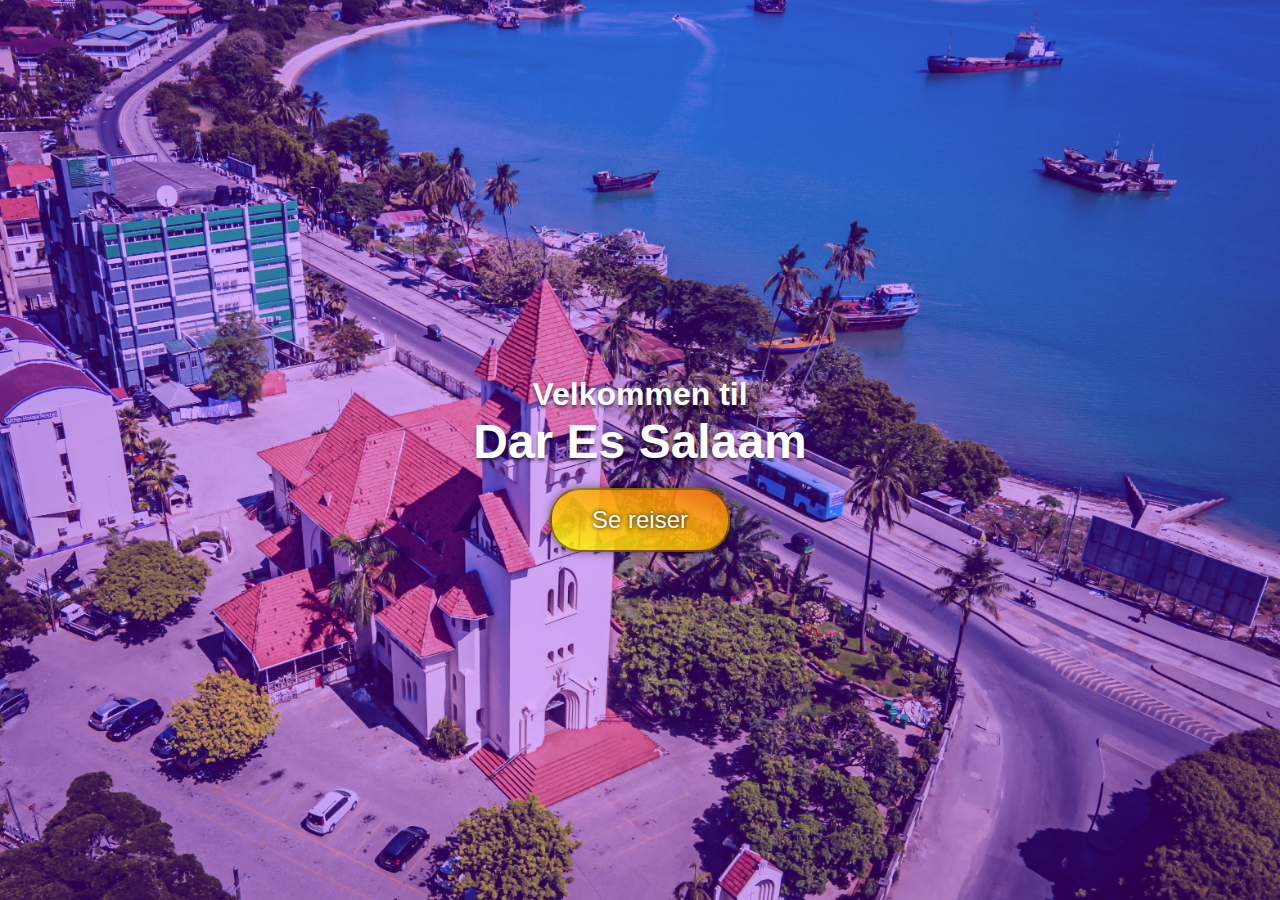
<file: daressalaam/index.html>
<!DOCTYPE html>
<html lang="en">
<head>
    <meta charset="UTF-8">
    <meta name="viewport" content="width=device-width, initial-scale=1.0">
    <title>Dar Es Salaam</title>
    <link rel="stylesheet" href="styles.css">
</head>
<body>

<div class="bg">
    <div class="content">
        <div class="title">
            <h1><font size="6">Velkommen til </font>
                <br><font size="7">Dar Es Salaam</font></h1>
        </div>

            <div class="travelbutton">
                <button>Se reiser</button>
            </div>
            
    </div>
</div>
    
</body>
</html>
</file>
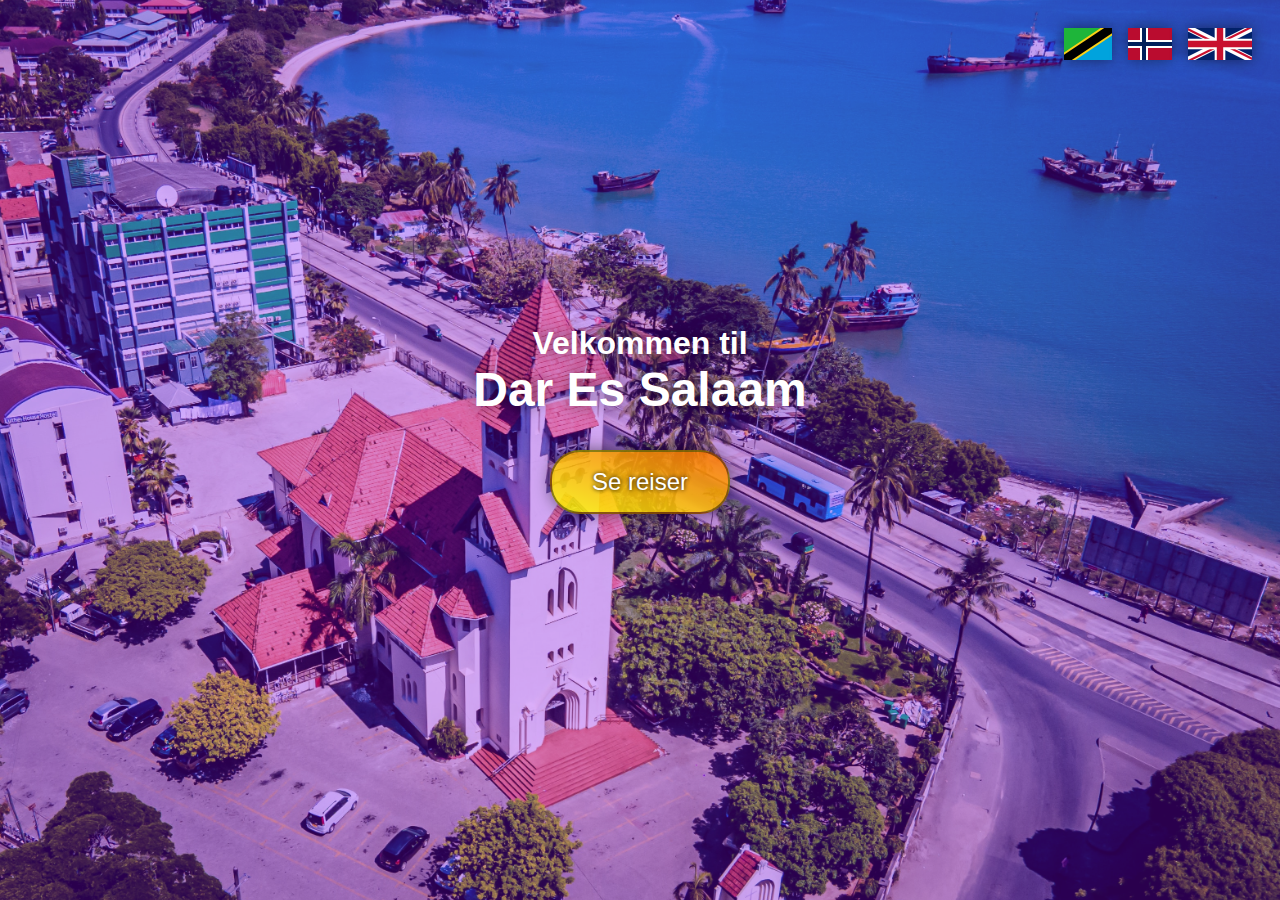
<file: daressalaam_take2/index.html>
<!DOCTYPE html>
<html lang="en">
<head>
    <meta charset="UTF-8">
    <meta name="viewport" content="width=device-width, initial-scale=1.0">
    <title>Dar Es Salaam Take 2</title>
    <link rel="stylesheet" href="styles.css">
</head>
<body>

    <div class="languageicons"></div>

    <div class="grid">

        <div class="flagsseg">

            <div class="flag">
                <img src="svg_flags/tz.svg" alt="">
            </div>

            <div class="flag">
                <img src="svg_flags/no.svg" alt="">
            </div>

            <div class="flag">
                <img src="svg_flags/gb.svg" alt="">
            </div>

        </div>

        <div class="heroseg">
            <h1><font size="6">Velkommen til </font>
            <br><font size="8">Dar Es Salaam</font></h1>
        </div>

        <div class="buttonseg">
            <button>Se reiser</button>
        </div>

    </div>
</body>
</html>
</file>
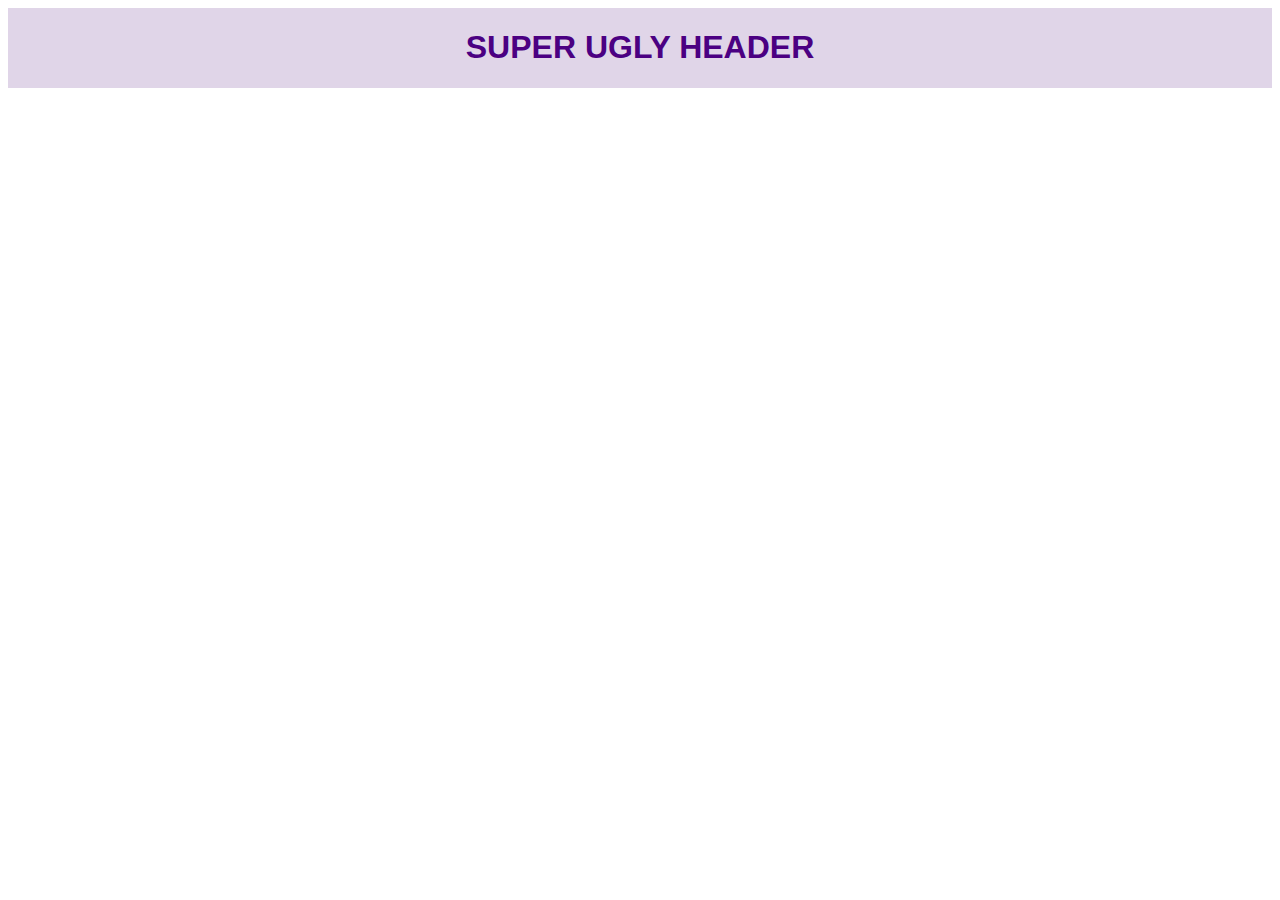
<file: experimental_css/index.html>
<!DOCTYPE html>
<html lang="en">
<head>
    <meta charset="UTF-8">
    <meta name="viewport" content="width=device-width, initial-scale=1.0">
    <title>Experimental Doodlemajig</title>
    <link rel="stylesheet" href="styles.css">
</head>
<body>
    <div class="header">
        <h1>SUPER UGLY HEADER</h1>
    </div>
</body>
</html>
</file>
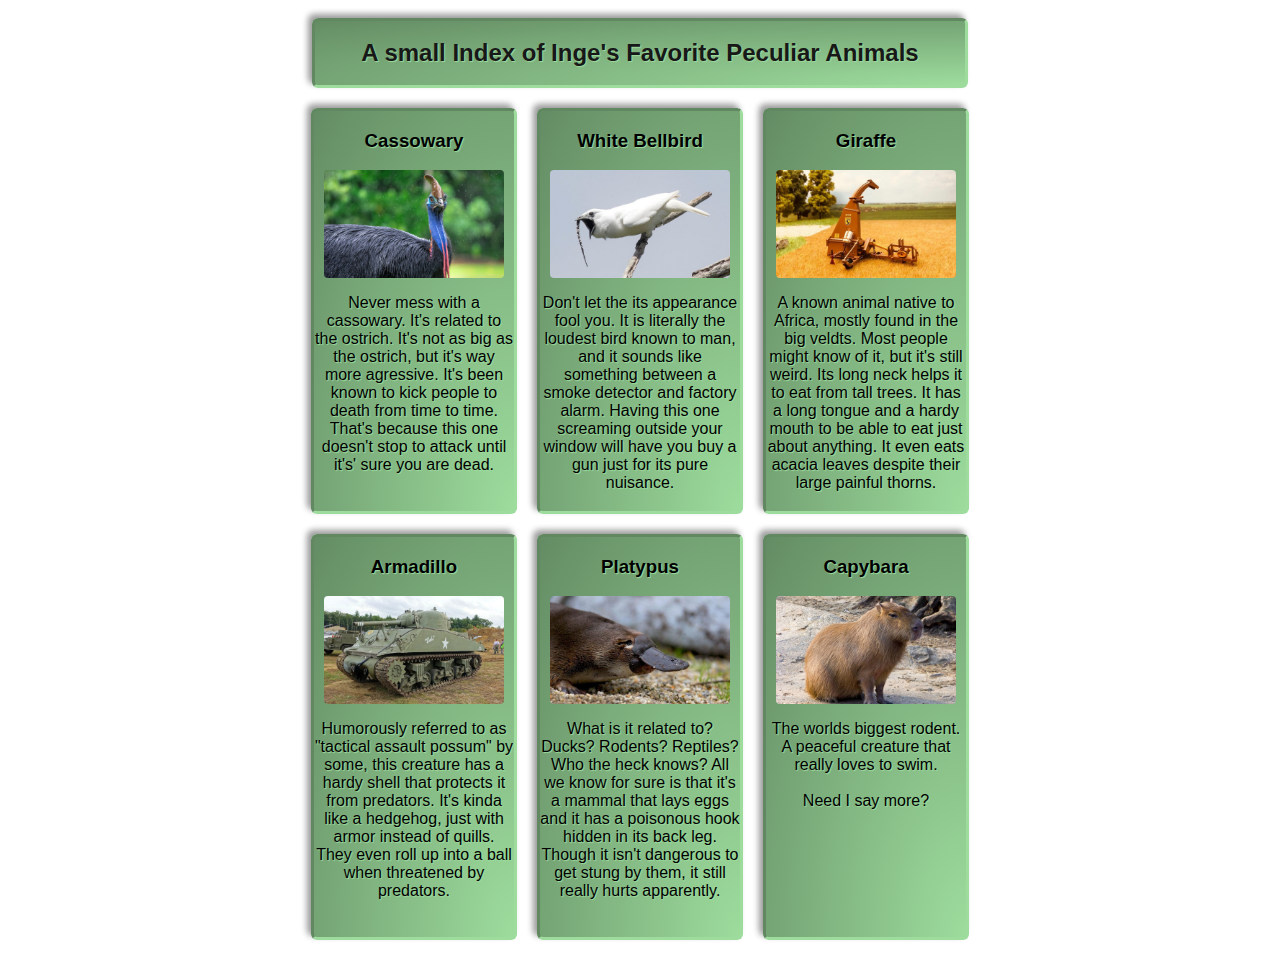
<file: harisha_flexbox_task/index.html>
<!DOCTYPE html>
<html lang="en">
<head>
    <meta charset="UTF-8">
    <meta name="viewport" content="width=device-width, initial-scale=1.0">
    <title>Document</title>
    <link rel="stylesheet" href="styles.css">
</head>
<body>

    <!-- Test github commit -->

    <div class="flexarrange">

        <div class="hero">
            <h2>A small Index of Inge's Favorite Peculiar Animals</h1>
        </div>

<!-- First row of animals -->
        <div class="flexboxes">
            
            <div class="animalbox">
                <h3>Cassowary</h3>
                <img src="cassowary_mod1.jpg" alt="Cassowary">
                <p>Never mess with a cassowary. It's related to the ostrich. It's not as big as the ostrich, but it's way more agressive. It's been known to kick people to death from time to time. That's because this one doesn't stop to attack until it's' sure you are dead.</p>
            </div>

            <div class="animalbox">
                <h3>White Bellbird</h3>
                <img src="whitebellbird_mod1.jpg" alt="White Bellbird">
                <p>Don't let the its appearance fool you. It is literally the loudest bird known to man, and it sounds like something between a smoke detector and factory alarm. Having this one screaming outside your window will have you buy a gun just for its pure nuisance.</p>
            </div>

            <div class="animalbox">
                <h3>Giraffe</h3>
                <img src="notagiraffe_mod1.jpeg" alt="Not really a giraffe">
                <p>A known animal native to Africa, mostly found in the big veldts. Most people might know of it, but it's still weird. Its long neck helps it to eat from tall trees. It has a long tongue and a hardy mouth to be able to eat just about anything. It even eats acacia leaves despite their large painful thorns.</p>
            </div>

        </div>

<!-- Second row of animals -->
        <div class="flexboxes">
                    
            <div class="animalbox">
                <h3>Armadillo</h3>
                <img src="notanarmadillo_mod1.jpeg" alt="Not really an armadillo">
                <p>Humorously referred to as "tactical assault possum" by some, this creature has a hardy shell that protects it from predators. It's kinda like a hedgehog, just with armor instead of quills. They even roll up into a ball when threatened by predators.</p>
            </div>

            <div class="animalbox">
                <h3>Platypus</h3>
                <img src="platypus_mod1.jpeg" alt="Platypus">
                <p>What is it related to? Ducks? Rodents? Reptiles? Who the heck knows? All we know for sure is that it's a mammal that lays eggs and it has a poisonous hook hidden in its back leg. Though it isn't dangerous to get stung by them, it still really hurts apparently.</p>
            </div>

            <div class="animalbox">
                <h3>Capybara</h3>
                <img src="capybara_mod1.jpg" alt="Capybara">
                <p>The worlds biggest rodent. A peaceful creature that really loves to swim.<br><br>Need I say more?
                </p>
            </div>

        </div>

    </div>


</body>
</html>
</file>
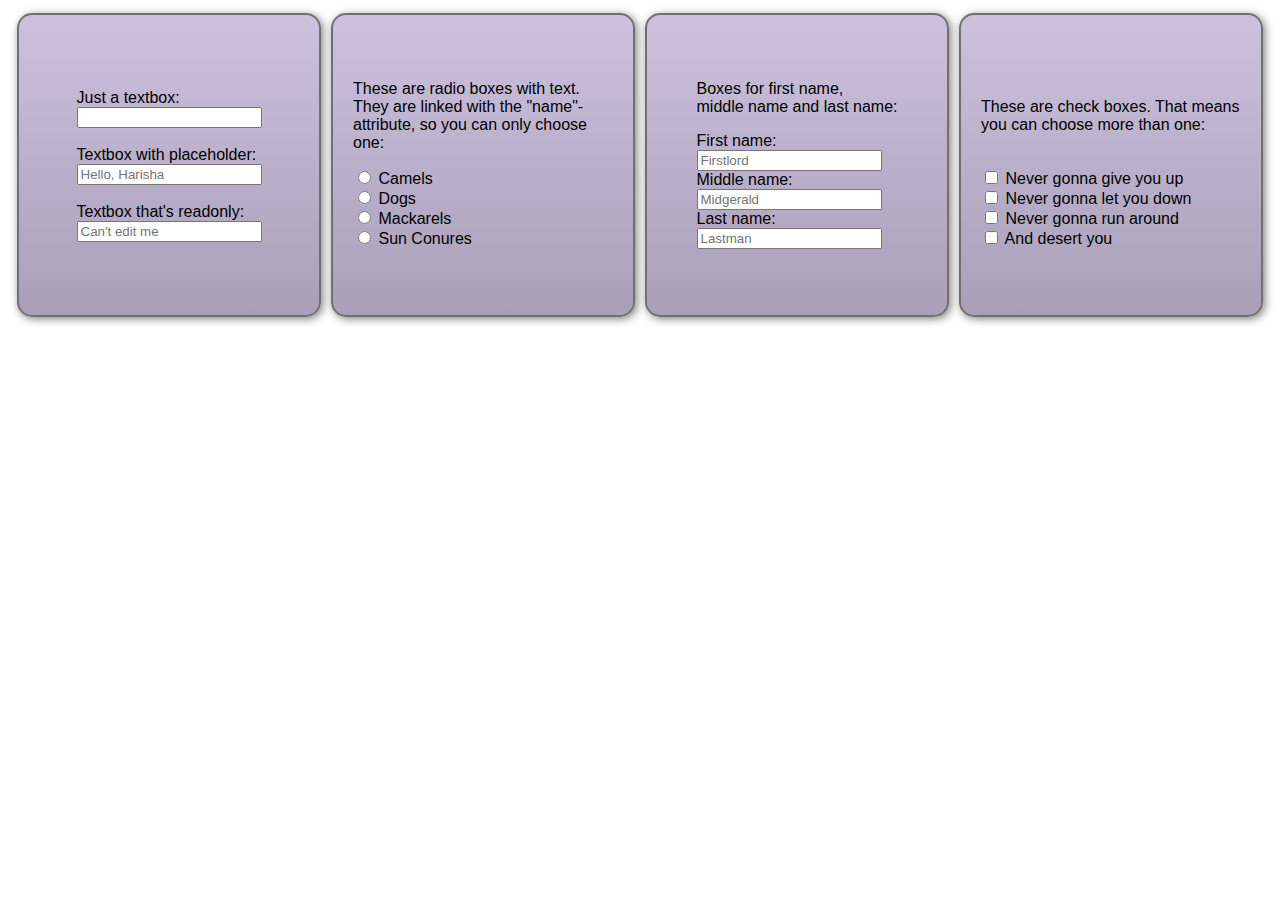
<file: harisha_task2_take2/index.html>
<!DOCTYPE html>
<html lang="en">
<head>
    <meta charset="UTF-8">
    <meta name="viewport" content="width=device-width, initial-scale=1.0">
    <title>Harisha, Task 2, Take 2</title>
    <link rel="stylesheet" href="styles.css">
</head>
<body>
    <div>

        <div class="flexarrange">

<!-- Textboxes -->
            <div class="indflex1">
                <form>
                    <label for="jatb">Just a textbox:</label><br>
                    <input type="text" id="jatb"/><br><br>
                    <label for="phtb">Textbox with placeholder:</label><br>
                    <input type="text" id="phtb" placeholder="Hello, Harisha"/><br><br>
                    <label for="rotb">Textbox that's readonly:</label><br>
                    <input type="text" id="rotb" placeholder="Can't edit me" readonly/>
                </form>
            </div>

<!-- Radio boxes -->
            <div class="indflex1">
                <form>
                    <p>These are radio boxes with text. They are linked with the "name"-attribute, so you can only choose one:</p>
                    <input type="radio" id="opt1" name="animals"/>
                    <label for="opt1"> Camels</label><br>
                    <input type="radio" id="opt2" name="animals"/>
                    <label for="opt2"> Dogs</label><br>
                    <input type="radio" id="opt3" name="animals"/>
                    <label for="opt3"> Mackarels</label><br>
                    <input type="radio" id="opt4" name="animals"/>
                    <label for="opt4"> Sun Conures</label><br><br>
                </form>
            </div>

<!-- Name boxes -->
            <div class="indflex1">
                <form>
                    <p>Boxes for first name,<br> middle name and last name:</p>
                    <label for="fname">First name:</label><br>
                    <input type="text" id="fname" name="fname" placeholder="Firstlord"><br>
                    <label for="mname">Middle name:</label><br>
                    <input type="text" id="mname" name="mname" placeholder="Midgerald"><br>
                    <label for="lname">Last name:</label><br>
                    <input type="text" id="lname" name="lname" placeholder="Lastman"><br><br>
                </form>
            </div>

<!-- Check boxes -->
            <div class="indflex1">
                <form>
                    <p>These are check boxes. That means you can choose more than one:</p><br>
                    <input type="checkbox" id="vehicle1" name="vehicle1" value="Bike">
                    <label for="vehicle1">Never gonna give you up</label><br>
                    <input type="checkbox" id="vehicle2" name="vehicle2" value="Car">
                    <label for="vehicle2">Never gonna let you down</label><br>
                    <input type="checkbox" id="vehicle3" name="vehicle3" value="Boat">
                    <label for="vehicle3">Never gonna run around</label><br>
                    <input type="checkbox" id="vehicle4" name="vehicle4" value="Boat">
                    <label for="vehicle4">And desert you</label>
                </form>
            </div>
        </div>

    </div>
</body>
</html>
</file>
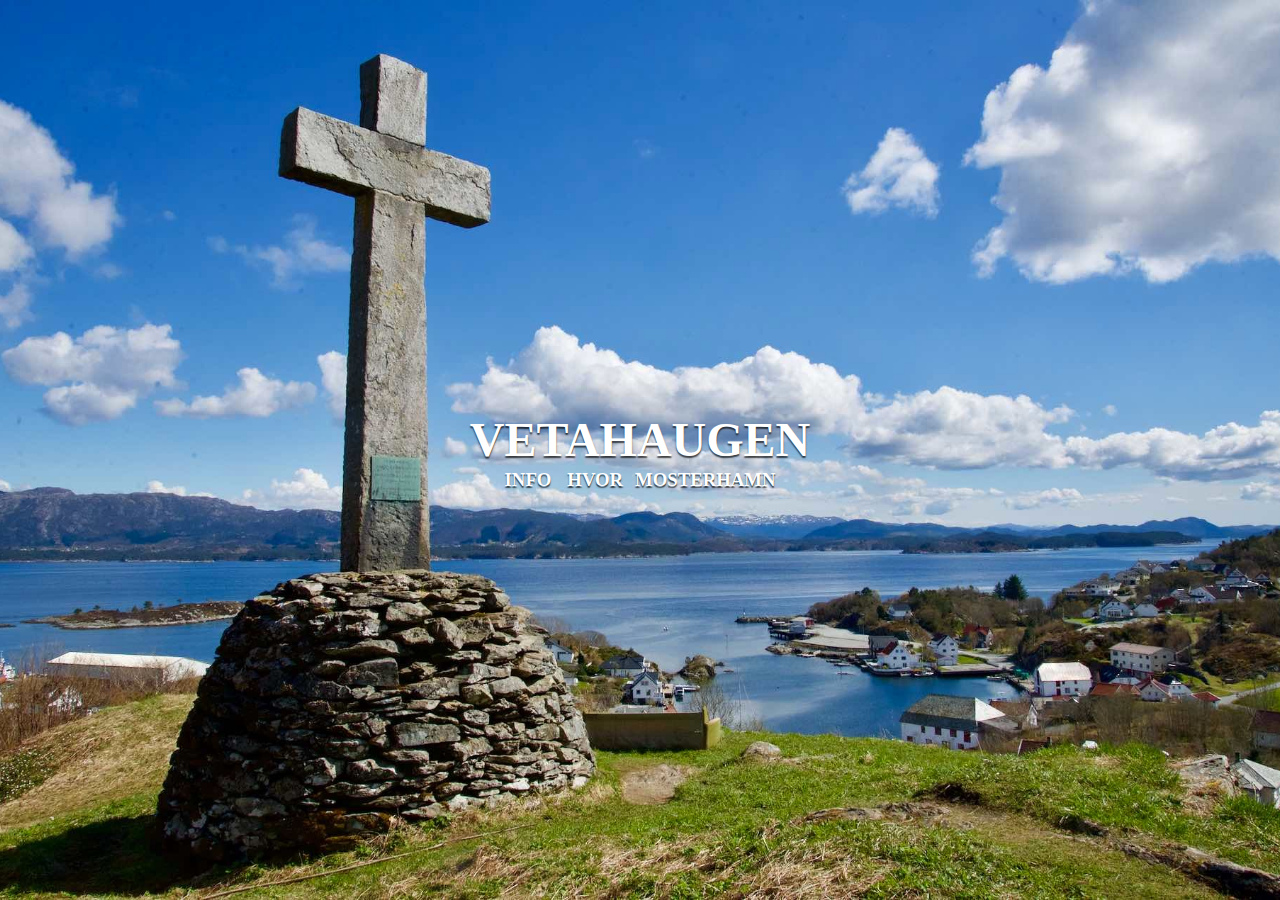
<file: image_bg_test/index.html>
<!DOCTYPE html>
<html lang="en">
<head>
    <meta charset="UTF-8">
    <meta name="viewport" content="width=device-width, initial-scale=1.0">
    <title>Document</title>
    <link rel="stylesheet" href="styles.css">
</head>
<body>
    <div class="bg">
        <div class="content">
            <div class="title">
                <h1>VETAHAUGEN</h1>
            </div>

            <div class="navbar">

                <div id="navinfo">
                    <h3>INFO</h3>
                </div>

                <div id="navhvor">
                    <h3>HVOR</h3>   
                </div>

                <div id="navmoster">
                    <h3>MOSTERHAMN</h3>
                </div>

            </div>
        </div>    
    </div>
</body>
</html>
</file>
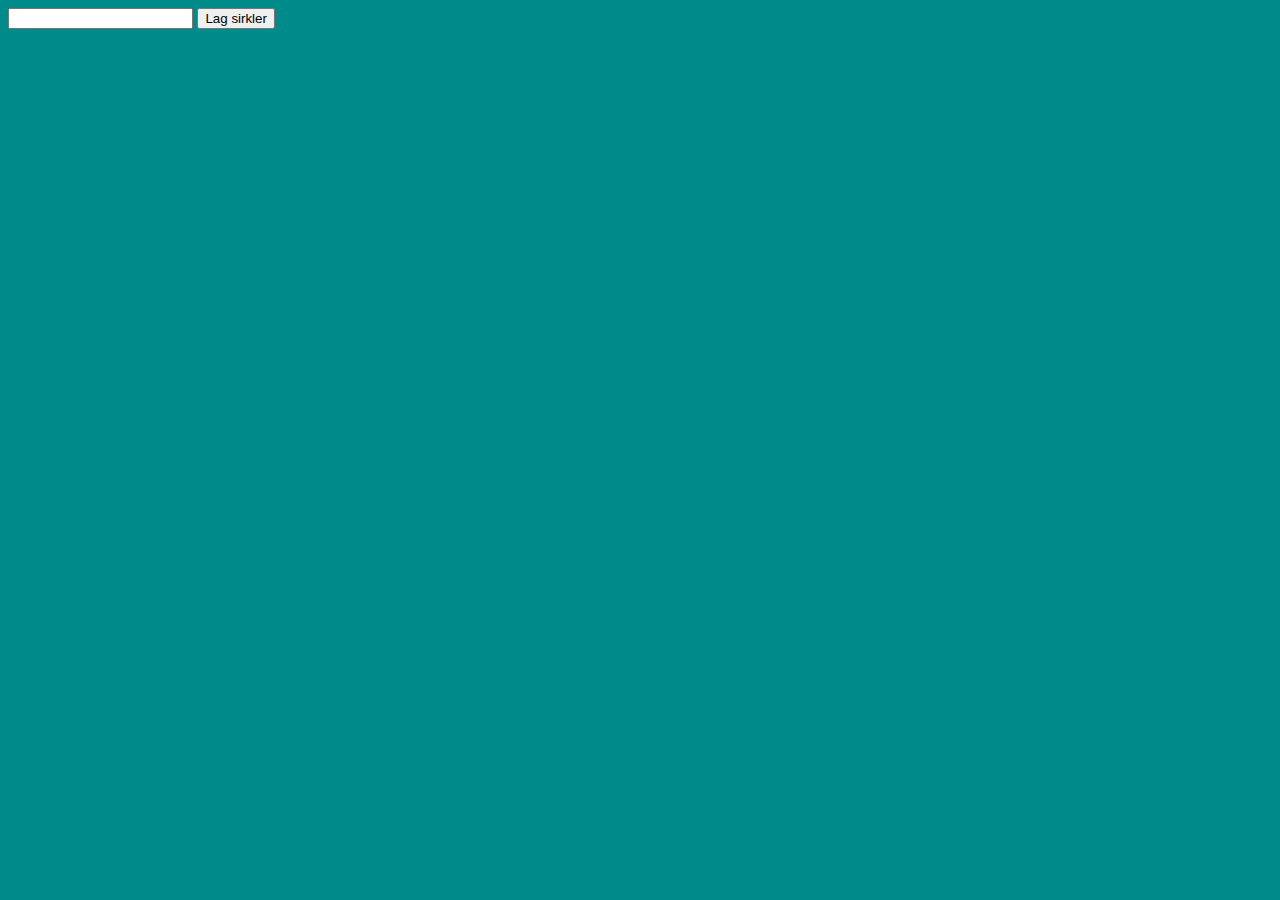
<file: js_parrot_circles/index.html>
<!DOCTYPE html>
<html lang="en">
<head>
    <meta charset="UTF-8">
    <meta name="viewport" content="width=device-width, initial-scale=1.0">
    <title>Circle Maker</title>
    <script src="index.js" defer></script>
    <link rel="stylesheet" href="style.css">
</head>
<body>
    <input type="number" id="input-num" />
    <button onclick="makeCircles()">Lag sirkler</button>
    <div id="circle-container"></div>
</body>
</html>
</file>
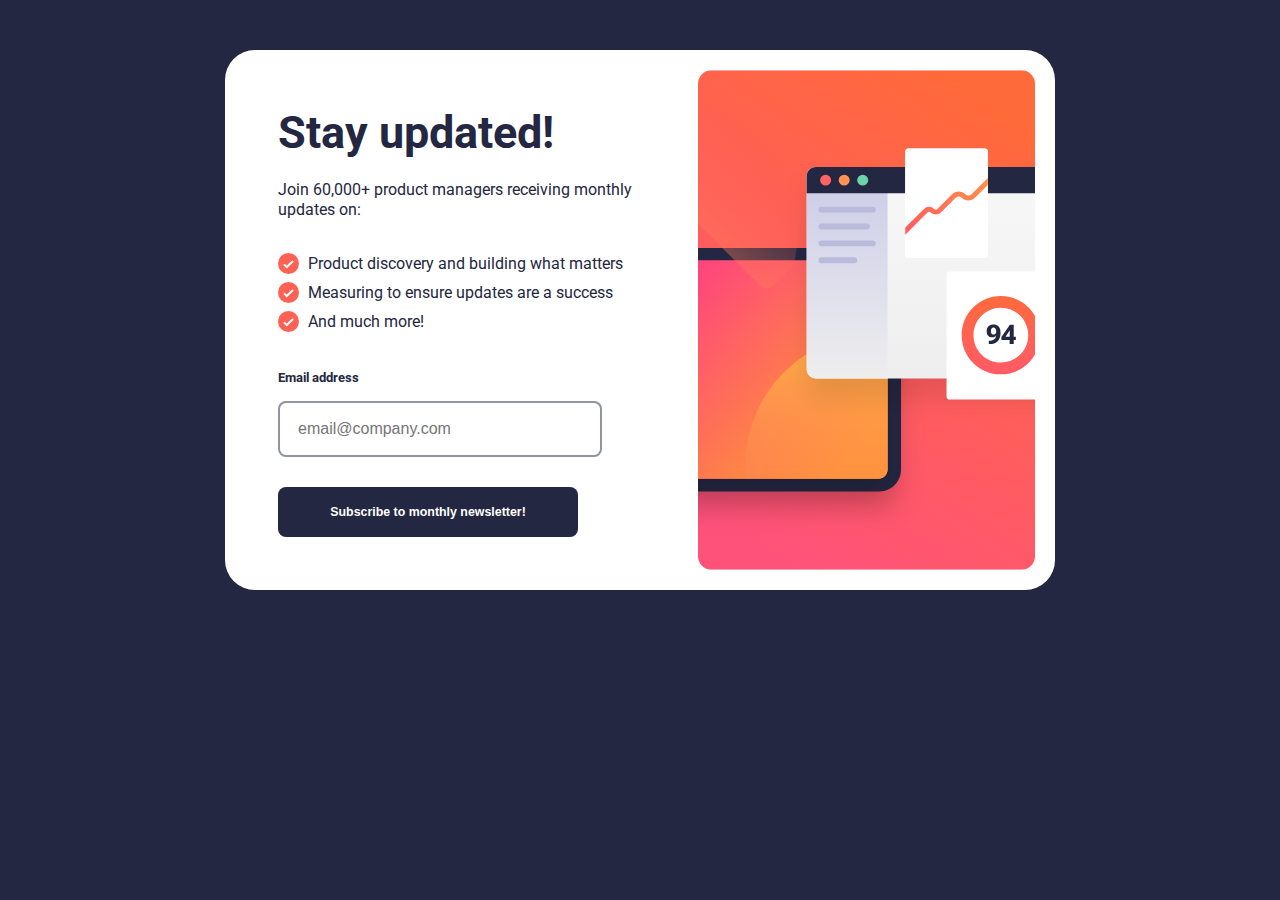
<file: newsletter-sign-up-with-success-message-main/index.html>
<!DOCTYPE html>
<html lang="en">
<head>
  <meta charset="UTF-8">
  <meta name="viewport" content="width=device-width, initial-scale=1.0">
  <title>Signup</title>
  <link rel="stylesheet" href="styles.css">
</head>
<body>
  <div class="container">

    <div class="textside">
      <h1>Stay updated!</h1>
      <p>Join 60,000+ product managers receiving monthly updates on:</p>
      <ul class="custom-list">
        <li>Product discovery and building what matters</li>
        <li>Measuring to ensure updates are a success</li>
        <li>And much more!</li>
      </ul>
      <p class="emailtext">Email address</p>
      <input type="text" name="email" id="emailtb" placeholder="email@company.com">
      <button>Subscribe to monthly newsletter!</button>
    </div> <!-- .textside end -->
    <div class="imgside"></div> <!-- .imgside end -->

  </div> <!-- .content end -->
</body>
</html>
</file>
<file: daressalaam/styles.css>
@font-face {
  font-family: Arial, Helvetica, sans-serif;
  font-weight: normal;
  font-style: normal;
}

body, html {
  font-family: 'MyFont', sans-serif;
  text-align: center;
  margin: 0;
  padding: 0;
  background-image: url(daressalaam.jpg);
  height: 100%;
  background-position: center;
  background-repeat: no-repeat;
  background-size: cover;
  overflow: hidden;
  position: relative;
}

.content {
  display: flex;
  flex-direction: column;
  align-items: center;
  justify-content: center;
  height: 100vh;
  background: hsla(273, 100%, 50%, 0.3);
}

.title {
  display: flex;
  color: rgb(255, 255, 255);
  font-size: large;
  text-shadow: 0px 3px 3px rgba(0, 0, 0, 0.5);
  height: 100px;
  white-space: nowrap;
}

.travelbutton {
  color: rgb(0, 0, 0);
  display: flex;
  padding-top: 40px;
  white-space: nowrap;
}

.travelbutton button{
  padding: 16px 40px 16px 40px;
  color: rgb(255, 255, 255);
  text-shadow: 0px 0px 4px rgb(0, 0, 0);
  background: #ffaa00;
  background: linear-gradient(to bottom left, #ff7300d8 0%, #ffff00d8 100%);
  border-radius: 30px;
  box-shadow: 0px 0px 8px hsla(0, 0%, 0%, 0.5);
  border: 2px;
  border-color: #00000072;
  border-style: solid;
  font-size: 24px;
}
</file>
<file: daressalaam_take2/styles.css>
@font-face {
  font-family: Arial, Helvetica, sans-serif;
  font-weight: normal;
  font-style: normal;
}

body {
  font-family: 'MyFont', sans-serif;
  text-align: center;
  margin: 0;
  padding: 0;
  background-image: url(daressalaam.jpg);
  height: 100%;
  background-position: center;
  background-repeat: no-repeat;
  background-size: cover;
  overflow: hidden;
  position: relative;
}

.grid {
  display: grid; 
  grid-template-columns: 0.7fr 1.6fr 0.7fr; 
  grid-template-rows: 1.3fr 0.7fr 0.7fr 1.3fr; 
  gap: 0px 0px; 
  grid-auto-flow: row;
  height: 100vh;
  grid-template-areas: 
    ". . flagsseg"
    ". heroseg ."
    ". buttonseg ."
    ". . ."; 
    background: hsla(273, 100%, 50%, 0.3);
}

.flagsseg {
  grid-area: flagsseg;
  display: flex;
  padding: 20px;
  height: 32px;
  justify-content: right;
}

.flag {
  display: flex;
  height: 32px;
  padding: 0px;
  margin: 8px;
  box-shadow: 0px 0px 16px rgba(0, 0, 0, 0.5);
}

.heroseg {
  grid-area: heroseg;
  display: flex;
  text-align: center;
  font-family: 'MyFont', sans-serif;
  justify-content: center;
  align-items: center;
  color: white;
  text-shadow: 0px 0px 16px rgba(0, 0, 0, 0.5);
}

.buttonseg {
  grid-area: buttonseg;
  display: flex;
  font-family: 'MyFont', sans-serif;
  justify-content: center;
  align-items: start;
}

.buttonseg button {
  padding: 16px 40px 16px 40px;
  color: rgb(255, 255, 255);
  text-shadow: 0px 0px 4px rgb(0, 0, 0);
  background: #ffaa00;
  background: linear-gradient(to bottom left, #ff7300d8 0%, #ffff00d8 100%);
  border-radius: 30px;
  box-shadow: 0px 0px 16px hsla(0, 0%, 0%, 0.5);
  border: 2px;
  border-color: #00000072;
  border-style: solid;
  font-size: 24px;
}
</file>
<file: experimental_css/styles.css>
html{
    font-family: 'Gill Sans', 'Gill Sans MT', Calibri, 'Trebuchet MS', sans-serif;
}

.header{
    display: flex;
    justify-content: center;
    background-color: #e0d5e8;
    color: #4b0082;
}
</file>
<file: harisha_flexbox_task/styles.css>
body{
    font-family: Arial, Helvetica, sans-serif;
}

.flexarrange{
    display: flex;
    justify-content: center;
    align-items: center;
    flex-flow: column;
}

.hero{
    display: flex;
    justify-content: center;
    align-items: center;
    margin: 10px;
    color: #181818;
    background: #9DDC9D;
    box-shadow: -4px -4px 6px 0px rgba(0, 0, 0, 0.4);
    background: radial-gradient(ellipse farthest-corner at bottom right, #9DDC9D 0%, #648C64 100%);
    text-align: center;
    text-shadow: 1px 1px 1px #9DDC9D;
    height: 64px;
    width: 650px;
    border-radius: 6px;
    border: inset #9DDC9D 3px;
}

.flexboxes{
    display: flex;
    justify-content: center;
}

.animalbox{
    align-items: center;
    flex-flow: column;
    margin: 10px;
    display: flex;
    height: 400px;
    width: 200px;
    background: #9DDC9D;
    box-shadow: -4px -4px 6px 0px rgba(0, 0, 0, 0.4);
    background: radial-gradient(ellipse farthest-corner at bottom right, #9DDC9D 0%, #648C64 100%);
    text-align: center;
    text-shadow: 1px 1px 1px #9DDC9D;
    border-radius: 6px;
    border: inset #9DDC9D 3px;
}

img{
    width: 180px;
    border-radius: 4px;
}
</file>
<file: harisha_task2_take2/styles.css>
html{
    font-family: Arial, Helvetica, sans-serif;
    background-color: rgb(128, 128, 128)73, 168, 168);
}

.flexarrange{
    display: flex;
    justify-content: center;
}

.indflex1{
    display: flex;
    align-items: center;
    justify-content: center;
    flex: 0 0 260px;
    background: #9990A6;
    background: linear-gradient(to top, #A99FB8 0%, #CDC1DE 100%);
    padding: 20px;
    margin: 5px;
    border-radius: 15px;
    width: 260px;
    height: 260px;
    border-style: solid;
    border-width: 2px;
    border-color: #707070;
    box-shadow: 2px 2px 9px 0px rgba(0, 0, 0, 0.5);
}
</file>
<file: image_bg_test/styles.css>
html{
  font-family:Georgia, 'Times New Roman', Times, serif;
}

body, html {
    height: 100%;
    margin: 0;
    padding: 0;
  }
  
.bg {
  background-image: url("Steinkross.jpg");
  height: 100%;
  background-position: center;
  background-repeat: no-repeat;
  background-size: cover;
}

.content {
  display: flex;
  flex-direction: column;
  align-items: center;
  justify-content: center;
  height: 100vh;
}

.title {
  display:flex;
  color: white;
  font-size: x-large;
  text-shadow: 0px 2px 1.5px hsla(0, 0%, 0%, 0.7);
  height: 70px
}

.navbar {
  color: white;
  text-shadow: 0px 1.8px 1.3px hsla(0, 0%, 0%, 0.7);
  display: flex;
  height: 70px;
}

#navinfo {
  margin-right: 8px;
}

#navhvor {
  margin-right: 8px;
  margin-left: 8px;
}

#navmoster {
  margin-left: 4px;
}
</file>
<file: js_parrot_circles/style.css>
body {
    background-color: darkcyan;
    font-family:'Segoe UI', Tahoma, Geneva, Verdana, sans-serif;
}

#circle-container {
    display: flex;
    flex-wrap: wrap;
    gap: 10px;
    margin: 20px;
}

.circle {
    height: 100px;
    width: 100px;
    border-radius: 50%;
    font-size: 2rem;
    font-weight: 900;
    -webkit-text-stroke: 2px #000000;
    display: flex;
    justify-content: center;
    align-items: center;
    color: white;
    box-shadow: rgba(50, 50, 93, 0.25) 0px 13px 27px -5px,
        rgba (0, 0, 0, 0.3) 0px 8px 16px -8px;
}
</file>
<file: newsletter-sign-up-with-success-message-main/styles.css>
@import url('https://fonts.googleapis.com/css2?family=Hanken+Grotesk:wght@500;700;800&family=Roboto:wght@400;700&display=swap');

html {
    font-family: 'Roboto', sans-serif;
    background-color: hsl(234, 29%, 20%);
    margin: 0;
    padding: 0;
}

.container {
    display: grid;
    grid-template-columns: 1fr 1fr;
    place-items: center;
    height: 100vh;
    max-width: 800px;
    min-width: 800px;
    max-height: 500px;
    min-height: 500px;
    gap: 0px;
    margin: 50px auto;
    padding: 20px 15px 20px 15px;
    overflow: hidden;
    justify-content: center;
    background-color: white;
    border-radius: 30px;
}

.textside {
    display: flex;
    color: hsl(234, 29%, 20%);
    flex-direction: column;
    width: 377px;
    margin: 0 38px 0 38px
}

.textside h1 {
    display: flex;
    font-size: 34pt;
    line-height: 0;
}

.textside p {
    line-height: 20px
}

.emailtext {
    line-height: 0;
    font-size: 10pt;
    font-weight: 700;
}

.imgside {
    background-image: url('assets/images/illustration-sign-up-desktop.svg');
    background-size: contain;
    background-repeat: no-repeat;
    background-position: center center;
    width: 100%;
    height: 100%;
}

ul {
    list-style: none;
    padding: 0;
}

li {
    margin: 0px 0px 5px 0;
    padding: 0 0 0 30px;
    background-image: url('assets/images/icon-list.svg');
    background-repeat: no-repeat;
    background-position: 0 50%;
    vertical-align: middle;
    line-height: 1.5;
}

#emailtb {
    display: flex;
    font-size: medium;
    align-items: center;
    justify-content: center;
    border-radius: 8px;
    width: 300px;
    height: 50px;
    border-style: solid;
    border-color: hsl(231, 7%, 60%);
    padding-left: 18px;
}

.textside button {
    display: flex;
    font-size: 9.3pt;
    align-items: center;
    justify-content: center;
    border: none;
    background-color: hsl(234, 29%, 20%);
    color: white;
    border-radius: 8px;
    width: 300px;
    height: 50px;
    margin: 30px 0 0 0;
    font-weight: 700;
}
</file>
